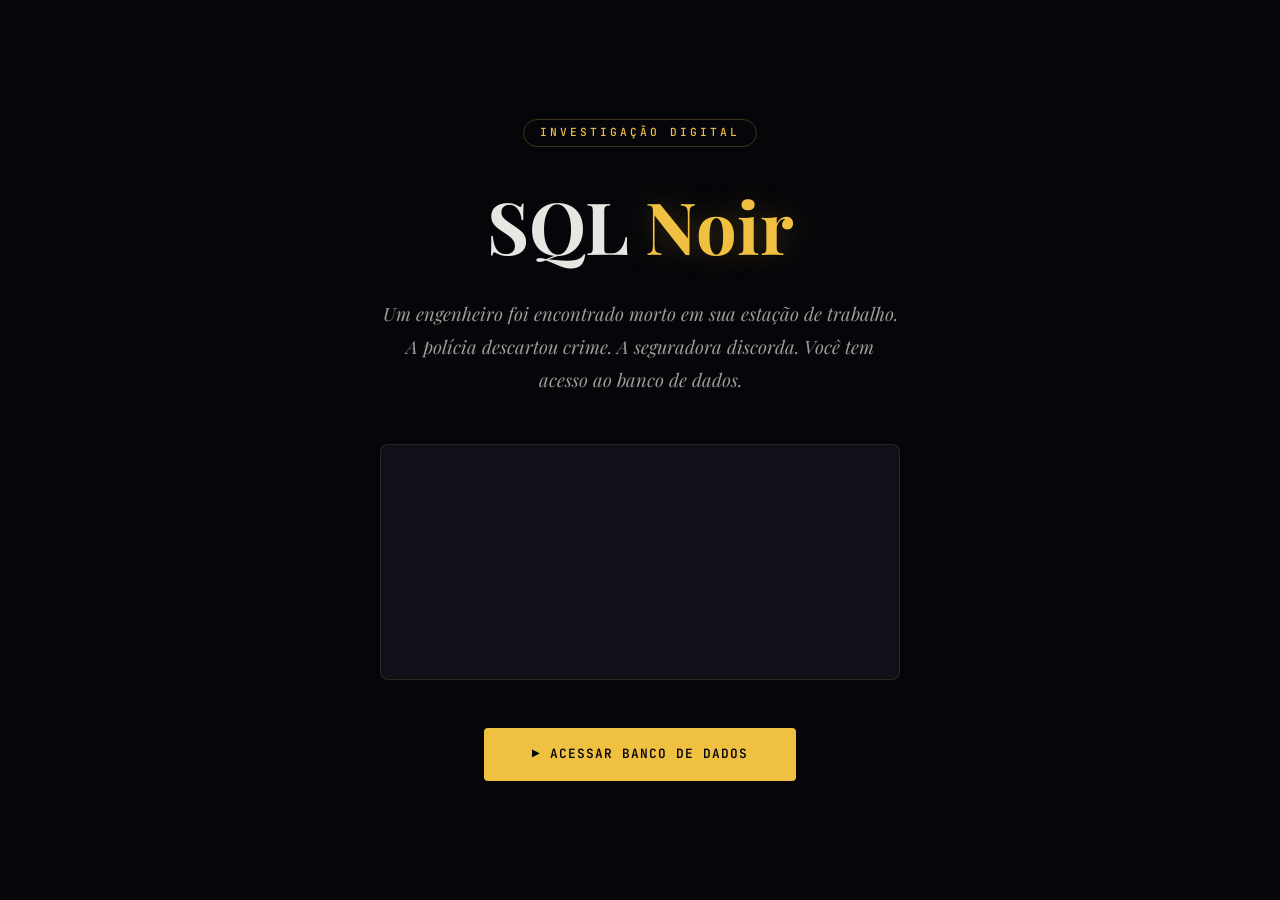
<file: index.html>
<!DOCTYPE html>
<html lang="pt-BR">
<head>
  <meta charset="UTF-8">
  <meta name="viewport" content="width=device-width, initial-scale=1.0">
  <meta name="description" content="SQL Noir — Um jogo investigativo onde você resolve um caso criminal usando consultas SQL como ferramenta de investigação.">
  <meta name="theme-color" content="#0a0a0f">
  <title>SQL Noir — O Último Commit</title>

  <!-- Stylesheets -->
  <link rel="stylesheet" href="css/variables.css">
  <link rel="stylesheet" href="css/reset.css">
  <link rel="stylesheet" href="css/animations.css">
  <link rel="stylesheet" href="css/layout.css">
  <link rel="stylesheet" href="css/terminal.css">
  <link rel="stylesheet" href="css/narrative.css">
  <link rel="stylesheet" href="css/evidence.css">

  <!-- SQL.js (SQLite via WebAssembly) -->
  <script src="https://sql.js.org/dist/sql-wasm.js"></script>
</head>
<body>

  <!-- ============================================
       AMBIENT PARTICLES
       ============================================ -->
  <div class="particles-container" id="particles"></div>

  <!-- ============================================
       INTRO SCREEN
       ============================================ -->
  <div class="intro-screen" id="intro-screen">
    <div class="intro-content">
      <div class="intro-badge">Investigação Digital</div>

      <h1 class="intro-title">
        SQL <span>Noir</span>
      </h1>

      <p class="intro-subtitle">
        Um engenheiro foi encontrado morto em sua estação de trabalho.
        A polícia descartou crime. A seguradora discorda.
        Você tem acesso ao banco de dados.
      </p>

      <div class="intro-briefing">
        <div class="briefing-line">
          &gt; <span class="highlight">CASO #2025-0314</span> — Nexus Systems
        </div>
        <div class="briefing-line">
          &gt; Vítima: Daniel Moreira, Engenheiro Sênior
        </div>
        <div class="briefing-line">
          &gt; Status: <span class="highlight">Morte suspeita</span> — reclassificação pendente
        </div>
        <div class="briefing-line">
          &gt; Acesso concedido: banco de dados corporativo completo
        </div>
        <div class="briefing-line">
          &gt; Ferramentas disponíveis: <span class="highlight">SQL</span>
        </div>
        <div class="briefing-line">
          &gt; Objetivo: determinar a verdade
        </div>
      </div>

      <button class="intro-start-btn" id="intro-start-btn">
        ▶ Acessar banco de dados
      </button>

      <div class="intro-loading" id="intro-loading">
        ⟳ Carregando banco de dados da Nexus Systems...
      </div>
    </div>
  </div>

  <!-- ============================================
       GAME CONTAINER
       ============================================ -->
  <div class="game-container" id="game-container">

    <!-- ---- Header ---- -->
    <header class="game-header">
      <div class="header-brand">
        <span class="header-logo anim-flicker">SQL Noir</span>
        <span class="header-case">Caso #2025-0314</span>
      </div>
      <div class="header-actions">
        <div class="header-progress">
          <span>Progresso</span>
          <div class="progress-bar">
            <div class="progress-fill" id="progress-fill" style="width: 0%"></div>
          </div>
          <span id="progress-text">0/9</span>
        </div>
        <button class="btn-evidence" id="btn-evidence">
          📋 Evidências <span class="badge" id="evidence-badge">0</span>
        </button>
      </div>
    </header>

    <!-- ---- Narrative Panel ---- -->
    <aside class="narrative-panel">
      <div class="narrative-header">
        <div class="narrative-act" id="narrative-act-label">Briefing</div>
        <div class="narrative-act-title" id="narrative-act-title">O Caso</div>
      </div>
      <div class="narrative-content" id="narrative-content">
        <div class="narrative-text" id="narrative-text">
          <!-- Narrative text injected by narrative.js -->
        </div>
      </div>
      <div class="narrative-progress" id="narrative-progress">
        <!-- Progress dots injected by narrative.js -->
      </div>
    </aside>

    <!-- ---- Terminal Panel ---- -->
    <main class="terminal-panel">
      <!-- Editor -->
      <div class="terminal-editor">
        <div class="terminal-toolbar">
          <div class="terminal-toolbar-left">
            <div class="terminal-dots">
              <span class="terminal-dot red"></span>
              <span class="terminal-dot yellow"></span>
              <span class="terminal-dot green"></span>
            </div>
            <span class="terminal-title">Terminal SQL — nexus_db</span>
          </div>
          <div class="terminal-toolbar-right">
            <button class="btn-history" id="btn-history" title="Histórico de consultas">
              ⏱ Histórico
            </button>
            <button class="btn-run" id="btn-run" title="Executar consulta">
              ▶ Executar <span class="shortcut">(Ctrl+Enter)</span>
            </button>
          </div>
        </div>
        <div class="sql-input-wrapper">
          <pre class="sql-line-numbers" id="sql-line-numbers">1</pre>
          <textarea
            class="sql-input"
            id="sql-input"
            placeholder="Digite sua consulta SQL aqui...  (ex: SELECT * FROM funcionarios)"
            spellcheck="false"
            autocapitalize="off"
            autocomplete="off"
          ></textarea>
        </div>
      </div>

      <!-- Results -->
      <div class="terminal-results" id="terminal-results">
        <div class="results-welcome">
          <span class="welcome-icon">🔍</span>
          <div class="welcome-title">Terminal pronto para investigação</div>
          <div class="welcome-hint">
            Escreva consultas SQL para explorar os dados da Nexus Systems.<br>
            Comece com <code>SELECT * FROM funcionarios</code> para ver os registros.
          </div>
        </div>

        <!-- History Panel (hidden by default) -->
        <div class="history-panel" id="history-panel">
          <div class="history-title">Histórico de Consultas</div>
          <div id="history-list"></div>
        </div>
      </div>
    </main>

    <!-- ---- Schema Explorer Bar ---- -->
    <nav class="schema-bar" id="schema-bar">
      <span class="schema-label">📂 Tabelas</span>
      <!-- Table buttons injected by main.js -->
    </nav>

    <!-- Schema Detail Popup -->
    <div class="schema-detail" id="schema-detail">
      <div class="schema-detail-title">
        <span id="schema-detail-table-name"></span>
        <span class="schema-detail-close">&times;</span>
      </div>
      <table>
        <thead>
          <tr>
            <th>Campo</th>
            <th>Tipo</th>
            <th>Descrição</th>
          </tr>
        </thead>
        <tbody id="schema-detail-body">
        </tbody>
      </table>
    </div>
  </div>

  <!-- ============================================
       EVIDENCE OVERLAY (sidebar)
       ============================================ -->
  <div class="evidence-overlay" id="evidence-overlay">
    <div class="evidence-backdrop"></div>
    <div class="evidence-sidebar">
      <div class="evidence-header">
        <h2 class="evidence-title">📋 Evidências</h2>
        <button class="evidence-close" id="evidence-close">&times;</button>
      </div>
      <div class="evidence-counter" id="evidence-counter">
        <span class="found">0</span> de 9 evidências encontradas
      </div>
      <div class="evidence-list" id="evidence-list">
        <!-- Evidence cards injected by main.js -->
      </div>
      <button class="btn-accuse hidden" id="btn-accuse">
        ⚖️ Fazer Acusação
      </button>
    </div>
  </div>

  <!-- ============================================
       ACCUSATION MODAL
       ============================================ -->
  <div class="accusation-modal" id="accusation-modal">
    <div class="accusation-card">
      <div class="accusation-title">⚖️ Acusação Final</div>
      <div class="accusation-question">
        Com base nas evidências coletadas, quem é o responsável pela morte de Daniel Moreira?
      </div>
      <div class="accusation-suspects" id="accusation-suspects">
        <!-- Suspect buttons injected by main.js -->
      </div>
    </div>
  </div>

  <!-- ============================================
       TOAST NOTIFICATIONS
       ============================================ -->
  <div class="toast-container" id="toast-container"></div>

  <!-- ============================================
       MAIN SCRIPT
       ============================================ -->
  <script type="module" src="js/main.js"></script>

</body>
</html>
</file>
<file: css/variables.css>
/* ========================================
   SQL Noir — Design Tokens
   Complete visual identity of the noir theme
   ======================================== */

@import url('https://fonts.googleapis.com/css2?family=Inter:wght@300;400;500;600;700&family=JetBrains+Mono:wght@300;400;500;700&family=Playfair+Display:ital,wght@0,400;0,600;0,700;1,400&display=swap');

:root {
  /* ---- Noir Color Palette ---- */
  --bg-void: #06060a;
  --bg-primary: #0a0a0f;
  --bg-secondary: #101018;
  --bg-tertiary: #16162a;
  --bg-surface: #1a1a2e;
  --bg-elevated: #22223a;

  /* ---- Text Colors ---- */
  --text-primary: #e8e6e3;
  --text-secondary: #a09c97;
  --text-muted: #6b6761;
  --text-dim: #4a4640;

  /* ---- Accent — Amber/Gold ---- */
  --accent-primary: #f0c040;
  --accent-secondary: #d4a82a;
  --accent-tertiary: #b8901a;
  --accent-glow: rgba(240, 192, 64, 0.25);
  --accent-glow-strong: rgba(240, 192, 64, 0.5);
  --accent-subtle: rgba(240, 192, 64, 0.08);

  /* ---- Terminal Colors ---- */
  --terminal-bg: #0b0b12;
  --terminal-text: #c8b560;
  --terminal-cursor: #f0c040;
  --terminal-keyword: #c792ea;
  --terminal-string: #c3e88d;
  --terminal-number: #f78c6c;
  --terminal-function: #82aaff;
  --terminal-comment: #546e7a;
  --terminal-success: #4ade80;
  --terminal-error: #f87171;
  --terminal-warning: #fbbf24;

  /* ---- Evidence ---- */
  --evidence-bg: rgba(240, 192, 64, 0.06);
  --evidence-border: rgba(240, 192, 64, 0.25);
  --evidence-locked: rgba(255, 255, 255, 0.05);
  --evidence-locked-border: rgba(255, 255, 255, 0.1);

  /* ---- Narrative ---- */
  --narrative-bg: #0e0e18;
  --narrative-border: rgba(240, 192, 64, 0.12);

  /* ---- Semantic Colors ---- */
  --color-success: #4ade80;
  --color-error: #f87171;
  --color-warning: #fbbf24;
  --color-info: #60a5fa;

  /* ---- Typography ---- */
  --font-mono: 'JetBrains Mono', 'Fira Code', 'Cascadia Code', monospace;
  --font-body: 'Inter', system-ui, -apple-system, sans-serif;
  --font-narrative: 'Playfair Display', 'Georgia', 'Times New Roman', serif;

  --text-xs: 0.7rem;
  --text-sm: 0.8rem;
  --text-base: 0.9rem;
  --text-md: 1rem;
  --text-lg: 1.15rem;
  --text-xl: 1.35rem;
  --text-2xl: 1.7rem;
  --text-3xl: 2.2rem;
  --text-4xl: 3rem;

  --line-tight: 1.3;
  --line-normal: 1.6;
  --line-relaxed: 1.8;

  /* ---- Spacing Scale ---- */
  --space-2xs: 2px;
  --space-xs: 4px;
  --space-sm: 8px;
  --space-md: 16px;
  --space-lg: 24px;
  --space-xl: 32px;
  --space-2xl: 48px;
  --space-3xl: 64px;
  --space-4xl: 96px;

  /* ---- Border Radius ---- */
  --radius-xs: 2px;
  --radius-sm: 4px;
  --radius-md: 8px;
  --radius-lg: 12px;
  --radius-xl: 16px;
  --radius-full: 9999px;

  /* ---- Shadows ---- */
  --shadow-sm: 0 1px 3px rgba(0, 0, 0, 0.4);
  --shadow-md: 0 4px 12px rgba(0, 0, 0, 0.5);
  --shadow-lg: 0 8px 32px rgba(0, 0, 0, 0.6);
  --shadow-xl: 0 16px 48px rgba(0, 0, 0, 0.7);
  --shadow-glow: 0 0 20px var(--accent-glow);
  --shadow-glow-strong: 0 0 40px var(--accent-glow-strong);
  --shadow-inset: inset 0 2px 8px rgba(0, 0, 0, 0.4);

  /* ---- Transitions ---- */
  --ease-out: cubic-bezier(0.16, 1, 0.3, 1);
  --ease-in-out: cubic-bezier(0.65, 0, 0.35, 1);
  --transition-fast: 150ms var(--ease-out);
  --transition-normal: 300ms var(--ease-out);
  --transition-slow: 500ms var(--ease-out);
  --transition-dramatic: 800ms var(--ease-in-out);

  /* ---- Z-Index Scale ---- */
  --z-base: 1;
  --z-dropdown: 10;
  --z-overlay: 100;
  --z-modal: 1000;
  --z-toast: 10000;
}
</file>
<file: css/animations.css>
/* ========================================
   SQL Noir — Animations
   Keyframes, transitions, and micro-interactions
   ======================================== */

/* ---- Typewriter Cursor Blink ---- */
@keyframes cursor-blink {
  0%, 100% { opacity: 1; }
  50% { opacity: 0; }
}

/* ---- Ambient Glow Pulse ---- */
@keyframes glow-pulse {
  0%, 100% {
    box-shadow: 0 0 8px var(--accent-glow),
                0 0 16px rgba(240, 192, 64, 0.1);
  }
  50% {
    box-shadow: 0 0 16px var(--accent-glow-strong),
                0 0 32px var(--accent-glow);
  }
}

/* ---- Subtle Float ---- */
@keyframes float {
  0%, 100% { transform: translateY(0); }
  50% { transform: translateY(-4px); }
}

/* ---- Fade In ---- */
@keyframes fade-in {
  from { opacity: 0; }
  to { opacity: 1; }
}

/* ---- Fade In Up ---- */
@keyframes fade-in-up {
  from {
    opacity: 0;
    transform: translateY(20px);
  }
  to {
    opacity: 1;
    transform: translateY(0);
  }
}

/* ---- Fade In Down ---- */
@keyframes fade-in-down {
  from {
    opacity: 0;
    transform: translateY(-10px);
  }
  to {
    opacity: 1;
    transform: translateY(0);
  }
}

/* ---- Slide In from Right ---- */
@keyframes slide-in-right {
  from {
    opacity: 0;
    transform: translateX(30px);
  }
  to {
    opacity: 1;
    transform: translateX(0);
  }
}

/* ---- Slide In from Left ---- */
@keyframes slide-in-left {
  from {
    opacity: 0;
    transform: translateX(-30px);
  }
  to {
    opacity: 1;
    transform: translateX(0);
  }
}

/* ---- Scale In (Evidence Reveal) ---- */
@keyframes scale-in {
  from {
    opacity: 0;
    transform: scale(0.8);
  }
  to {
    opacity: 1;
    transform: scale(1);
  }
}

/* ---- Evidence Unlock ---- */
@keyframes evidence-unlock {
  0% {
    opacity: 0;
    transform: scale(0.6) rotate(-5deg);
    filter: brightness(3) blur(4px);
  }
  50% {
    opacity: 1;
    transform: scale(1.05) rotate(1deg);
    filter: brightness(1.5) blur(0);
  }
  100% {
    opacity: 1;
    transform: scale(1) rotate(0);
    filter: brightness(1) blur(0);
  }
}

/* ---- Shake (attention) ---- */
@keyframes shake {
  0%, 100% { transform: translateX(0); }
  15% { transform: translateX(-4px); }
  30% { transform: translateX(4px); }
  45% { transform: translateX(-3px); }
  60% { transform: translateX(3px); }
  75% { transform: translateX(-1px); }
  90% { transform: translateX(1px); }
}

/* ---- Scan Line (CRT effect for terminal) ---- */
@keyframes scanline {
  0% { transform: translateY(-100%); }
  100% { transform: translateY(100vh); }
}

/* ---- Flicker (noir light) ---- */
@keyframes flicker {
  0%, 100% { opacity: 1; }
  92% { opacity: 1; }
  93% { opacity: 0.8; }
  94% { opacity: 1; }
  96% { opacity: 0.9; }
  97% { opacity: 1; }
}

/* ---- Text Reveal (word by word) ---- */
@keyframes text-reveal {
  from {
    clip-path: inset(0 100% 0 0);
  }
  to {
    clip-path: inset(0 0 0 0);
  }
}

/* ---- Ambient Particles ---- */
@keyframes particle-float {
  0% {
    transform: translateY(100vh) translateX(0) scale(0);
    opacity: 0;
  }
  10% {
    opacity: 0.6;
    transform: translateY(90vh) translateX(10px) scale(1);
  }
  90% {
    opacity: 0.3;
  }
  100% {
    transform: translateY(-10vh) translateX(-20px) scale(0.5);
    opacity: 0;
  }
}

/* ---- Progress Bar Fill ---- */
@keyframes progress-fill {
  from { width: 0; }
}

/* ---- Notification Pop ---- */
@keyframes notification-pop {
  0% {
    opacity: 0;
    transform: translateY(20px) scale(0.9);
  }
  60% {
    transform: translateY(-5px) scale(1.02);
  }
  100% {
    opacity: 1;
    transform: translateY(0) scale(1);
  }
}

/* ---- Loading Dots ---- */
@keyframes loading-dots {
  0%, 20% { content: '.'; }
  40% { content: '..'; }
  60%, 100% { content: '...'; }
}

/* ---- Spin ---- */
@keyframes spin {
  from { transform: rotate(0deg); }
  to { transform: rotate(360deg); }
}

/* ---- Border Glow Trace ---- */
@keyframes border-trace {
  0% {
    background-position: 0% 50%;
  }
  50% {
    background-position: 100% 50%;
  }
  100% {
    background-position: 0% 50%;
  }
}

/* ========================================
   Utility Classes
   ======================================== */

.anim-fade-in {
  animation: fade-in var(--transition-normal) both;
}

.anim-fade-in-up {
  animation: fade-in-up var(--transition-slow) both;
}

.anim-fade-in-down {
  animation: fade-in-down var(--transition-normal) both;
}

.anim-slide-right {
  animation: slide-in-right var(--transition-slow) both;
}

.anim-slide-left {
  animation: slide-in-left var(--transition-slow) both;
}

.anim-scale-in {
  animation: scale-in var(--transition-slow) both;
}

.anim-shake {
  animation: shake 0.5s ease both;
}

.anim-glow {
  animation: glow-pulse 3s ease-in-out infinite;
}

.anim-float {
  animation: float 4s ease-in-out infinite;
}

.anim-flicker {
  animation: flicker 8s linear infinite;
}

/* Stagger delays for sequential animations */
.anim-delay-1 { animation-delay: 100ms; }
.anim-delay-2 { animation-delay: 200ms; }
.anim-delay-3 { animation-delay: 300ms; }
.anim-delay-4 { animation-delay: 400ms; }
.anim-delay-5 { animation-delay: 500ms; }
.anim-delay-6 { animation-delay: 600ms; }
.anim-delay-7 { animation-delay: 700ms; }
.anim-delay-8 { animation-delay: 800ms; }
</file>
<file: css/layout.css>
/* ========================================
   SQL Noir — Layout
   Main grid, header, footer, intro screen, responsive
   ======================================== */

/* ---- Base Body ---- */
body {
  font-family: var(--font-body);
  font-size: var(--text-base);
  color: var(--text-primary);
  background: var(--bg-primary);
  overflow: hidden;
  height: 100vh;
  position: relative;
}

/* ---- Ambient Particles Background ---- */
.particles-container {
  position: fixed;
  inset: 0;
  z-index: 0;
  pointer-events: none;
  overflow: hidden;
}

.particle {
  position: absolute;
  width: 2px;
  height: 2px;
  background: var(--accent-primary);
  border-radius: 50%;
  opacity: 0;
  animation: particle-float linear infinite;
}

/* ========================================
   INTRO SCREEN
   ======================================== */
.intro-screen {
  position: fixed;
  inset: 0;
  z-index: var(--z-modal);
  display: flex;
  flex-direction: column;
  align-items: center;
  justify-content: center;
  background: var(--bg-void);
  transition: opacity 0.8s ease, visibility 0.8s ease;
}

.intro-screen.hidden {
  opacity: 0;
  visibility: hidden;
  pointer-events: none;
}

.intro-content {
  max-width: 680px;
  padding: var(--space-2xl);
  text-align: center;
}

.intro-badge {
  display: inline-block;
  font-family: var(--font-mono);
  font-size: var(--text-xs);
  font-weight: 500;
  letter-spacing: 3px;
  text-transform: uppercase;
  color: var(--accent-primary);
  border: 1px solid var(--accent-glow);
  padding: var(--space-xs) var(--space-md);
  border-radius: var(--radius-full);
  margin-bottom: var(--space-xl);
  opacity: 0;
  animation: fade-in-up 0.6s var(--ease-out) 0.3s both;
}

.intro-title {
  font-family: var(--font-narrative);
  font-size: clamp(2.5rem, 6vw, 4.5rem);
  font-weight: 700;
  color: var(--text-primary);
  line-height: var(--line-tight);
  margin-bottom: var(--space-lg);
  opacity: 0;
  animation: fade-in-up 0.8s var(--ease-out) 0.6s both;
}

.intro-title span {
  color: var(--accent-primary);
  text-shadow: 0 0 30px var(--accent-glow);
}

.intro-subtitle {
  font-family: var(--font-narrative);
  font-size: var(--text-lg);
  font-style: italic;
  color: var(--text-secondary);
  line-height: var(--line-relaxed);
  margin-bottom: var(--space-2xl);
  max-width: 520px;
  margin-left: auto;
  margin-right: auto;
  opacity: 0;
  animation: fade-in-up 0.8s var(--ease-out) 1s both;
}

.intro-briefing {
  text-align: left;
  background: var(--bg-secondary);
  border: 1px solid var(--narrative-border);
  border-radius: var(--radius-md);
  padding: var(--space-lg);
  margin-bottom: var(--space-2xl);
  font-family: var(--font-mono);
  font-size: var(--text-sm);
  color: var(--text-secondary);
  line-height: var(--line-relaxed);
  opacity: 0;
  animation: fade-in-up 0.8s var(--ease-out) 1.4s both;
}

.intro-briefing .briefing-line {
  opacity: 0;
  margin-bottom: var(--space-sm);
}

.intro-briefing .briefing-line.visible {
  opacity: 1;
  animation: fade-in-up 0.4s var(--ease-out) both;
}

.intro-briefing .highlight {
  color: var(--accent-primary);
  font-weight: 500;
}

.intro-start-btn {
  display: inline-flex;
  align-items: center;
  gap: var(--space-sm);
  font-family: var(--font-mono);
  font-size: var(--text-sm);
  font-weight: 600;
  letter-spacing: 1px;
  text-transform: uppercase;
  color: var(--bg-void);
  background: var(--accent-primary);
  padding: var(--space-md) var(--space-2xl);
  border-radius: var(--radius-sm);
  transition: all var(--transition-normal);
  opacity: 0;
  animation: fade-in-up 0.8s var(--ease-out) 2s both;
  position: relative;
  overflow: hidden;
}

.intro-start-btn::before {
  content: '';
  position: absolute;
  inset: 0;
  background: linear-gradient(90deg, transparent, rgba(255,255,255,0.2), transparent);
  transform: translateX(-100%);
  transition: transform 0.6s ease;
}

.intro-start-btn:hover {
  background: var(--accent-secondary);
  box-shadow: var(--shadow-glow-strong);
  transform: translateY(-2px);
}

.intro-start-btn:hover::before {
  transform: translateX(100%);
}

.intro-start-btn:active {
  transform: translateY(0);
}

.intro-loading {
  display: none;
  font-family: var(--font-mono);
  font-size: var(--text-sm);
  color: var(--text-muted);
  margin-top: var(--space-md);
}

.intro-loading.visible {
  display: block;
  animation: fade-in 0.3s ease both;
}

/* ========================================
   GAME LAYOUT
   ======================================== */
.game-container {
  display: none;
  height: 100vh;
  grid-template-rows: auto 1fr auto;
  grid-template-columns: 340px 1fr;
  grid-template-areas:
    "header header"
    "narrative terminal"
    "schema schema";
  position: relative;
  z-index: var(--z-base);
}

.game-container.active {
  display: grid;
  animation: fade-in 0.6s var(--ease-out) both;
}

/* ---- Header ---- */
.game-header {
  grid-area: header;
  display: flex;
  align-items: center;
  justify-content: space-between;
  padding: var(--space-sm) var(--space-lg);
  background: var(--bg-secondary);
  border-bottom: 1px solid rgba(240, 192, 64, 0.1);
  z-index: var(--z-dropdown);
}

.header-brand {
  display: flex;
  align-items: center;
  gap: var(--space-sm);
}

.header-logo {
  font-family: var(--font-narrative);
  font-size: var(--text-lg);
  font-weight: 700;
  color: var(--accent-primary);
  text-shadow: 0 0 12px var(--accent-glow);
}

.header-case {
  font-family: var(--font-mono);
  font-size: var(--text-xs);
  color: var(--text-muted);
  letter-spacing: 1px;
  text-transform: uppercase;
}

.header-actions {
  display: flex;
  align-items: center;
  gap: var(--space-md);
}

.header-progress {
  display: flex;
  align-items: center;
  gap: var(--space-sm);
  font-family: var(--font-mono);
  font-size: var(--text-xs);
  color: var(--text-muted);
}

.progress-bar {
  width: 120px;
  height: 4px;
  background: var(--bg-elevated);
  border-radius: var(--radius-full);
  overflow: hidden;
}

.progress-fill {
  height: 100%;
  background: linear-gradient(90deg, var(--accent-tertiary), var(--accent-primary));
  border-radius: var(--radius-full);
  transition: width 0.8s var(--ease-out);
  box-shadow: 0 0 8px var(--accent-glow);
}

.btn-evidence {
  display: flex;
  align-items: center;
  gap: var(--space-xs);
  font-family: var(--font-mono);
  font-size: var(--text-xs);
  font-weight: 600;
  letter-spacing: 1px;
  text-transform: uppercase;
  color: var(--accent-primary);
  background: var(--accent-subtle);
  padding: var(--space-xs) var(--space-md);
  border-radius: var(--radius-sm);
  border: 1px solid var(--evidence-border);
  transition: all var(--transition-fast);
}

.btn-evidence:hover {
  background: rgba(240, 192, 64, 0.15);
  box-shadow: var(--shadow-glow);
}

.btn-evidence .badge {
  display: inline-flex;
  align-items: center;
  justify-content: center;
  min-width: 18px;
  height: 18px;
  font-size: 10px;
  font-weight: 700;
  background: var(--accent-primary);
  color: var(--bg-void);
  border-radius: var(--radius-full);
  padding: 0 4px;
}

/* ---- Narrative Panel ---- */
.narrative-panel {
  grid-area: narrative;
  overflow: hidden;
  display: flex;
  flex-direction: column;
  background: var(--narrative-bg);
  border-right: 1px solid rgba(240, 192, 64, 0.08);
}

/* ---- Terminal Panel ---- */
.terminal-panel {
  grid-area: terminal;
  display: flex;
  flex-direction: column;
  overflow: hidden;
  background: var(--bg-primary);
}

/* ---- Schema Bar ---- */
.schema-bar {
  grid-area: schema;
  display: flex;
  align-items: center;
  gap: var(--space-xs);
  padding: var(--space-sm) var(--space-lg);
  background: var(--bg-secondary);
  border-top: 1px solid rgba(240, 192, 64, 0.08);
  overflow-x: auto;
  scrollbar-width: none;
}

.schema-bar::-webkit-scrollbar {
  display: none;
}

.schema-label {
  font-family: var(--font-mono);
  font-size: var(--text-xs);
  color: var(--text-muted);
  letter-spacing: 1px;
  text-transform: uppercase;
  white-space: nowrap;
  margin-right: var(--space-sm);
}

.schema-table-btn {
  display: flex;
  align-items: center;
  gap: var(--space-xs);
  font-family: var(--font-mono);
  font-size: var(--text-xs);
  color: var(--text-secondary);
  background: var(--bg-tertiary);
  padding: var(--space-xs) var(--space-sm);
  border-radius: var(--radius-sm);
  border: 1px solid transparent;
  transition: all var(--transition-fast);
  white-space: nowrap;
}

.schema-table-btn:hover {
  color: var(--accent-primary);
  border-color: var(--evidence-border);
  background: var(--accent-subtle);
}

.schema-table-btn.active {
  color: var(--accent-primary);
  border-color: var(--accent-primary);
  background: var(--accent-subtle);
}

.schema-table-btn .icon {
  opacity: 0.5;
}

/* ---- Schema Detail Popup ---- */
.schema-detail {
  position: fixed;
  bottom: 44px;
  left: 50%;
  transform: translateX(-50%);
  background: var(--bg-elevated);
  border: 1px solid var(--evidence-border);
  border-radius: var(--radius-md);
  padding: var(--space-md);
  box-shadow: var(--shadow-xl);
  z-index: var(--z-dropdown);
  min-width: 320px;
  max-width: 550px;
  display: none;
}

.schema-detail.visible {
  display: block;
  animation: fade-in-up 0.2s var(--ease-out) both;
}

.schema-detail-title {
  font-family: var(--font-mono);
  font-size: var(--text-sm);
  font-weight: 600;
  color: var(--accent-primary);
  margin-bottom: var(--space-sm);
  display: flex;
  align-items: center;
  justify-content: space-between;
}

.schema-detail-close {
  color: var(--text-muted);
  font-size: var(--text-md);
  transition: color var(--transition-fast);
  cursor: pointer;
}

.schema-detail-close:hover {
  color: var(--text-primary);
}

.schema-detail table {
  width: 100%;
  font-family: var(--font-mono);
  font-size: var(--text-xs);
}

.schema-detail th {
  text-align: left;
  color: var(--text-muted);
  font-weight: 500;
  padding: var(--space-xs) var(--space-sm);
  border-bottom: 1px solid rgba(255, 255, 255, 0.06);
  text-transform: uppercase;
  letter-spacing: 0.5px;
}

.schema-detail td {
  padding: var(--space-xs) var(--space-sm);
  color: var(--text-secondary);
  border-bottom: 1px solid rgba(255, 255, 255, 0.03);
}

.schema-detail td:first-child {
  color: var(--terminal-function);
}

.schema-detail td:nth-child(2) {
  color: var(--terminal-keyword);
  font-size: 10px;
}

/* ========================================
   EVIDENCE OVERLAY
   ======================================== */
.evidence-overlay {
  position: fixed;
  inset: 0;
  z-index: var(--z-overlay);
  display: flex;
  justify-content: flex-end;
  visibility: hidden;
  opacity: 0;
  transition: all var(--transition-normal);
}

.evidence-overlay.visible {
  visibility: visible;
  opacity: 1;
}

.evidence-backdrop {
  position: absolute;
  inset: 0;
  background: rgba(0, 0, 0, 0.6);
  backdrop-filter: blur(4px);
}

.evidence-sidebar {
  position: relative;
  width: 420px;
  max-width: 90vw;
  background: var(--bg-secondary);
  border-left: 1px solid var(--evidence-border);
  padding: var(--space-xl);
  overflow-y: auto;
  transform: translateX(100%);
  transition: transform var(--transition-slow);
}

.evidence-overlay.visible .evidence-sidebar {
  transform: translateX(0);
}

/* ========================================
   NOTIFICATION TOAST
   ======================================== */
.toast-container {
  position: fixed;
  top: var(--space-xl);
  right: var(--space-xl);
  z-index: var(--z-toast);
  display: flex;
  flex-direction: column;
  gap: var(--space-sm);
}

.toast {
  display: flex;
  align-items: flex-start;
  gap: var(--space-sm);
  background: var(--bg-elevated);
  border: 1px solid var(--evidence-border);
  border-radius: var(--radius-md);
  padding: var(--space-md) var(--space-lg);
  box-shadow: var(--shadow-lg), var(--shadow-glow);
  animation: notification-pop 0.5s var(--ease-out) both;
  max-width: 380px;
}

.toast-icon {
  font-size: var(--text-xl);
  flex-shrink: 0;
}

.toast-content {
  flex: 1;
}

.toast-title {
  font-family: var(--font-mono);
  font-size: var(--text-sm);
  font-weight: 600;
  color: var(--accent-primary);
  margin-bottom: var(--space-2xs);
}

.toast-message {
  font-size: var(--text-sm);
  color: var(--text-secondary);
  line-height: var(--line-normal);
}

/* ========================================
   ACCUSATION MODAL
   ======================================== */
.accusation-modal {
  position: fixed;
  inset: 0;
  z-index: var(--z-modal);
  display: flex;
  align-items: center;
  justify-content: center;
  background: rgba(0, 0, 0, 0.8);
  backdrop-filter: blur(8px);
  visibility: hidden;
  opacity: 0;
  transition: all var(--transition-normal);
}

.accusation-modal.visible {
  visibility: visible;
  opacity: 1;
}

.accusation-card {
  background: var(--bg-secondary);
  border: 1px solid var(--evidence-border);
  border-radius: var(--radius-lg);
  padding: var(--space-2xl);
  max-width: 520px;
  width: 90%;
  text-align: center;
  animation: scale-in 0.5s var(--ease-out) both;
}

/* ========================================
   RESPONSIVE
   ======================================== */
@media (max-width: 900px) {
  .game-container {
    grid-template-columns: 1fr;
    grid-template-rows: auto auto 1fr auto;
    grid-template-areas:
      "header"
      "narrative"
      "terminal"
      "schema";
  }

  .narrative-panel {
    border-right: none;
    border-bottom: 1px solid rgba(240, 192, 64, 0.08);
    max-height: 200px;
  }

  .game-container {
    height: auto;
    min-height: 100vh;
  }

  .evidence-sidebar {
    width: 100%;
  }
}

@media (max-width: 600px) {
  .intro-content {
    padding: var(--space-lg);
  }

  .intro-title {
    font-size: 2rem;
  }

  .game-header {
    padding: var(--space-sm);
    flex-wrap: wrap;
    gap: var(--space-sm);
  }

  .progress-bar {
    width: 80px;
  }

  .schema-bar {
    padding: var(--space-sm);
  }
}

/* ---- Scrollbar Styling ---- */
::-webkit-scrollbar {
  width: 6px;
  height: 6px;
}

::-webkit-scrollbar-track {
  background: transparent;
}

::-webkit-scrollbar-thumb {
  background: var(--bg-elevated);
  border-radius: var(--radius-full);
}

::-webkit-scrollbar-thumb:hover {
  background: var(--text-dim);
}
</file>
<file: css/terminal.css>
/* ========================================
   SQL Noir — Terminal
   SQL editor, results table, query history
   ======================================== */

/* ---- Terminal Container ---- */
.terminal-panel {
  display: flex;
  flex-direction: column;
}

/* ---- Editor Section ---- */
.terminal-editor {
  flex-shrink: 0;
  display: flex;
  flex-direction: column;
  background: var(--terminal-bg);
  border-bottom: 1px solid rgba(240, 192, 64, 0.1);
}

.terminal-toolbar {
  display: flex;
  align-items: center;
  justify-content: space-between;
  padding: var(--space-sm) var(--space-md);
  background: rgba(0, 0, 0, 0.3);
  border-bottom: 1px solid rgba(255, 255, 255, 0.04);
}

.terminal-toolbar-left {
  display: flex;
  align-items: center;
  gap: var(--space-sm);
}

.terminal-dots {
  display: flex;
  gap: 6px;
}

.terminal-dot {
  width: 10px;
  height: 10px;
  border-radius: 50%;
  opacity: 0.7;
}

.terminal-dot.red { background: #ff5f57; }
.terminal-dot.yellow { background: #ffbd2e; }
.terminal-dot.green { background: #28c840; }

.terminal-title {
  font-family: var(--font-mono);
  font-size: var(--text-xs);
  color: var(--text-muted);
  letter-spacing: 0.5px;
}

.terminal-toolbar-right {
  display: flex;
  align-items: center;
  gap: var(--space-sm);
}

.btn-run {
  display: flex;
  align-items: center;
  gap: var(--space-xs);
  font-family: var(--font-mono);
  font-size: var(--text-xs);
  font-weight: 600;
  color: var(--bg-void);
  background: var(--terminal-success);
  padding: 4px var(--space-sm);
  border-radius: var(--radius-sm);
  transition: all var(--transition-fast);
  letter-spacing: 0.5px;
}

.btn-run:hover {
  background: #6ee7a0;
  box-shadow: 0 0 12px rgba(74, 222, 128, 0.3);
  transform: translateY(-1px);
}

.btn-run:active {
  transform: translateY(0);
}

.btn-run .shortcut {
  opacity: 0.6;
  font-weight: 400;
  font-size: 10px;
}

.btn-history {
  font-family: var(--font-mono);
  font-size: var(--text-xs);
  color: var(--text-muted);
  padding: 4px var(--space-sm);
  border-radius: var(--radius-sm);
  transition: all var(--transition-fast);
}

.btn-history:hover {
  color: var(--text-secondary);
  background: rgba(255, 255, 255, 0.05);
}

/* ---- SQL Input Area ---- */
.sql-input-wrapper {
  position: relative;
  padding: var(--space-md);
}

.sql-input-wrapper::before {
  content: '';
  position: absolute;
  left: 0;
  top: 0;
  bottom: 0;
  width: 3px;
  background: linear-gradient(180deg, var(--accent-primary), transparent);
  opacity: 0.3;
}

.sql-line-numbers {
  position: absolute;
  left: var(--space-md);
  top: var(--space-md);
  font-family: var(--font-mono);
  font-size: var(--text-sm);
  color: var(--text-dim);
  line-height: 1.65;
  user-select: none;
  pointer-events: none;
  text-align: right;
  width: 24px;
}

.sql-input {
  display: block;
  width: 100%;
  min-height: 100px;
  max-height: 200px;
  padding: 0;
  padding-left: 36px;
  background: transparent;
  border: none;
  outline: none;
  resize: vertical;
  font-family: var(--font-mono);
  font-size: var(--text-sm);
  line-height: 1.65;
  color: var(--terminal-text);
  caret-color: var(--terminal-cursor);
  tab-size: 2;
}

.sql-input::placeholder {
  color: var(--text-dim);
  font-style: italic;
}

.sql-input::selection {
  background: rgba(240, 192, 64, 0.2);
}

/* ---- Results Section ---- */
.terminal-results {
  flex: 1;
  overflow: auto;
  padding: var(--space-md);
  position: relative;
}

/* ---- Welcome Message ---- */
.results-welcome {
  display: flex;
  flex-direction: column;
  align-items: center;
  justify-content: center;
  height: 100%;
  text-align: center;
  padding: var(--space-2xl);
}

.results-welcome .welcome-icon {
  font-size: 3rem;
  margin-bottom: var(--space-lg);
  opacity: 0.4;
  animation: float 4s ease-in-out infinite;
}

.results-welcome .welcome-title {
  font-family: var(--font-mono);
  font-size: var(--text-md);
  color: var(--text-secondary);
  margin-bottom: var(--space-sm);
}

.results-welcome .welcome-hint {
  font-family: var(--font-mono);
  font-size: var(--text-sm);
  color: var(--text-muted);
  max-width: 400px;
  line-height: var(--line-relaxed);
}

.results-welcome .welcome-hint code {
  color: var(--accent-primary);
  background: var(--accent-subtle);
  padding: 1px 5px;
  border-radius: var(--radius-xs);
  font-size: var(--text-xs);
}

/* ---- Query Result Container ---- */
.result-block {
  margin-bottom: var(--space-lg);
  animation: fade-in-up 0.3s var(--ease-out) both;
}

.result-meta {
  display: flex;
  align-items: center;
  justify-content: space-between;
  margin-bottom: var(--space-sm);
  font-family: var(--font-mono);
  font-size: var(--text-xs);
}

.result-query {
  color: var(--text-muted);
  overflow: hidden;
  text-overflow: ellipsis;
  white-space: nowrap;
  max-width: 70%;
}

.result-stats {
  color: var(--text-dim);
  white-space: nowrap;
}

.result-stats .count {
  color: var(--accent-primary);
  font-weight: 600;
}

/* ---- Results Table ---- */
.result-table-wrapper {
  overflow-x: auto;
  border: 1px solid rgba(255, 255, 255, 0.06);
  border-radius: var(--radius-md);
  background: var(--terminal-bg);
}

.result-table {
  width: 100%;
  font-family: var(--font-mono);
  font-size: var(--text-xs);
}

.result-table thead {
  position: sticky;
  top: 0;
  z-index: 1;
}

.result-table th {
  text-align: left;
  padding: var(--space-sm) var(--space-md);
  background: var(--bg-elevated);
  color: var(--accent-primary);
  font-weight: 600;
  font-size: 10px;
  letter-spacing: 0.5px;
  text-transform: uppercase;
  border-bottom: 1px solid rgba(240, 192, 64, 0.15);
  white-space: nowrap;
}

.result-table td {
  padding: var(--space-sm) var(--space-md);
  color: var(--text-secondary);
  border-bottom: 1px solid rgba(255, 255, 255, 0.03);
  max-width: 300px;
  overflow: hidden;
  text-overflow: ellipsis;
  white-space: nowrap;
}

.result-table tr:hover td {
  background: rgba(240, 192, 64, 0.03);
  color: var(--text-primary);
}

.result-table tr:last-child td {
  border-bottom: none;
}

/* Alternating rows */
.result-table tbody tr:nth-child(even) td {
  background: rgba(255, 255, 255, 0.01);
}

.result-table tbody tr:nth-child(even):hover td {
  background: rgba(240, 192, 64, 0.03);
}

/* NULL values */
.result-table .null-value {
  color: var(--text-dim);
  font-style: italic;
}

/* ---- Error Message ---- */
.result-error {
  display: flex;
  align-items: flex-start;
  gap: var(--space-sm);
  padding: var(--space-md);
  background: rgba(248, 113, 113, 0.06);
  border: 1px solid rgba(248, 113, 113, 0.15);
  border-radius: var(--radius-md);
  animation: fade-in-up 0.3s var(--ease-out) both;
}

.result-error .error-icon {
  font-size: var(--text-lg);
  flex-shrink: 0;
}

.result-error .error-content {
  flex: 1;
}

.result-error .error-message {
  font-family: var(--font-body);
  font-size: var(--text-sm);
  color: var(--text-secondary);
  line-height: var(--line-normal);
  margin-bottom: var(--space-xs);
}

.result-error .error-hint {
  font-family: var(--font-mono);
  font-size: var(--text-xs);
  color: var(--text-muted);
}

/* ---- Empty Result ---- */
.result-empty {
  display: flex;
  flex-direction: column;
  align-items: center;
  padding: var(--space-xl);
  text-align: center;
  animation: fade-in-up 0.3s var(--ease-out) both;
}

.result-empty .empty-icon {
  font-size: 2rem;
  margin-bottom: var(--space-sm);
  opacity: 0.4;
}

.result-empty .empty-message {
  font-family: var(--font-body);
  font-size: var(--text-sm);
  color: var(--text-secondary);
  margin-bottom: var(--space-xs);
}

.result-empty .empty-hint {
  font-family: var(--font-mono);
  font-size: var(--text-xs);
  color: var(--text-muted);
}

/* ---- Executing Indicator ---- */
.result-loading {
  display: flex;
  align-items: center;
  gap: var(--space-sm);
  padding: var(--space-md);
  font-family: var(--font-mono);
  font-size: var(--text-sm);
  color: var(--text-muted);
  animation: fade-in 0.2s ease both;
}

.result-loading .spinner {
  width: 14px;
  height: 14px;
  border: 2px solid var(--text-dim);
  border-top-color: var(--accent-primary);
  border-radius: 50%;
  animation: spin 0.8s linear infinite;
}

/* ---- Query History Panel ---- */
.history-panel {
  position: absolute;
  top: 0;
  right: 0;
  bottom: 0;
  width: 320px;
  background: var(--bg-secondary);
  border-left: 1px solid rgba(240, 192, 64, 0.1);
  padding: var(--space-md);
  overflow-y: auto;
  transform: translateX(100%);
  transition: transform var(--transition-normal);
  z-index: var(--z-dropdown);
}

.history-panel.visible {
  transform: translateX(0);
}

.history-title {
  font-family: var(--font-mono);
  font-size: var(--text-xs);
  font-weight: 600;
  color: var(--text-muted);
  letter-spacing: 1px;
  text-transform: uppercase;
  margin-bottom: var(--space-md);
}

.history-item {
  padding: var(--space-sm);
  background: var(--bg-tertiary);
  border-radius: var(--radius-sm);
  margin-bottom: var(--space-xs);
  cursor: pointer;
  transition: all var(--transition-fast);
  border: 1px solid transparent;
}

.history-item:hover {
  border-color: var(--evidence-border);
  background: var(--accent-subtle);
}

.history-item code {
  font-family: var(--font-mono);
  font-size: 10px;
  color: var(--terminal-text);
  display: block;
  overflow: hidden;
  text-overflow: ellipsis;
  white-space: nowrap;
}

.history-item .history-time {
  font-family: var(--font-mono);
  font-size: 9px;
  color: var(--text-dim);
  margin-top: var(--space-2xs);
}
</file>
<file: css/narrative.css>
/* ========================================
   SQL Noir — Narrative Panel
   Story text, typewriter effect, act indicators
   ======================================== */

/* ---- Panel Structure ---- */
.narrative-panel {
  display: flex;
  flex-direction: column;
}

.narrative-header {
  flex-shrink: 0;
  padding: var(--space-md) var(--space-lg);
  border-bottom: 1px solid rgba(240, 192, 64, 0.06);
  background: rgba(0, 0, 0, 0.2);
}

.narrative-act {
  font-family: var(--font-mono);
  font-size: var(--text-xs);
  font-weight: 600;
  letter-spacing: 2px;
  text-transform: uppercase;
  color: var(--accent-primary);
  margin-bottom: var(--space-2xs);
}

.narrative-act-title {
  font-family: var(--font-narrative);
  font-size: var(--text-lg);
  font-weight: 600;
  color: var(--text-primary);
  line-height: var(--line-tight);
}

/* ---- Scrollable Content ---- */
.narrative-content {
  flex: 1;
  overflow-y: auto;
  padding: var(--space-lg);
}

/* ---- Story Text ---- */
.narrative-text {
  font-family: var(--font-narrative);
  font-size: var(--text-base);
  color: var(--text-secondary);
  line-height: var(--line-relaxed);
  margin-bottom: var(--space-lg);
}

.narrative-text p {
  margin-bottom: var(--space-md);
}

.narrative-text em {
  color: var(--text-primary);
  font-style: italic;
}

.narrative-text strong {
  color: var(--accent-primary);
  font-weight: 600;
}

/* ---- Typewriter Container ---- */
.typewriter {
  position: relative;
}

.typewriter .cursor {
  display: inline-block;
  width: 2px;
  height: 1em;
  background: var(--accent-primary);
  margin-left: 2px;
  vertical-align: text-bottom;
  animation: cursor-blink 1s step-end infinite;
}

.typewriter.done .cursor {
  display: none;
}

/* ---- Divider ---- */
.narrative-divider {
  display: flex;
  align-items: center;
  gap: var(--space-md);
  margin: var(--space-lg) 0;
}

.narrative-divider::before,
.narrative-divider::after {
  content: '';
  flex: 1;
  height: 1px;
  background: linear-gradient(90deg, transparent, var(--evidence-border), transparent);
}

.narrative-divider .divider-icon {
  color: var(--accent-primary);
  font-size: var(--text-sm);
  opacity: 0.5;
}

/* ---- Inline Evidence Card (in narrative) ---- */
.narrative-evidence {
  background: var(--evidence-bg);
  border: 1px solid var(--evidence-border);
  border-left: 3px solid var(--accent-primary);
  border-radius: var(--radius-sm);
  padding: var(--space-md);
  margin: var(--space-md) 0;
  animation: evidence-unlock 0.6s var(--ease-out) both;
}

.narrative-evidence .evidence-label {
  display: flex;
  align-items: center;
  gap: var(--space-xs);
  font-family: var(--font-mono);
  font-size: var(--text-xs);
  font-weight: 600;
  letter-spacing: 1px;
  text-transform: uppercase;
  color: var(--accent-primary);
  margin-bottom: var(--space-xs);
}

.narrative-evidence .evidence-text {
  font-family: var(--font-narrative);
  font-size: var(--text-sm);
  font-style: italic;
  color: var(--text-secondary);
  line-height: var(--line-normal);
}

/* ---- Hint Message ---- */
.narrative-hint {
  display: flex;
  align-items: flex-start;
  gap: var(--space-sm);
  background: rgba(96, 165, 250, 0.06);
  border: 1px solid rgba(96, 165, 250, 0.15);
  border-radius: var(--radius-sm);
  padding: var(--space-md);
  margin: var(--space-md) 0;
  animation: fade-in-up 0.4s var(--ease-out) both;
}

.narrative-hint .hint-icon {
  font-size: var(--text-md);
  flex-shrink: 0;
}

.narrative-hint .hint-text {
  font-family: var(--font-body);
  font-size: var(--text-sm);
  color: var(--color-info);
  line-height: var(--line-normal);
}

.narrative-hint .hint-text code {
  font-family: var(--font-mono);
  font-size: var(--text-xs);
  background: rgba(96, 165, 250, 0.1);
  padding: 1px 5px;
  border-radius: var(--radius-xs);
  color: #93bbfc;
}

/* ---- Act Progress Dots ---- */
.narrative-progress {
  display: flex;
  align-items: center;
  gap: var(--space-sm);
  padding: var(--space-md) var(--space-lg);
  border-top: 1px solid rgba(240, 192, 64, 0.06);
  flex-shrink: 0;
}

.narrative-progress .progress-dot {
  width: 8px;
  height: 8px;
  border-radius: 50%;
  background: var(--bg-elevated);
  border: 1px solid var(--text-dim);
  transition: all var(--transition-normal);
}

.narrative-progress .progress-dot.completed {
  background: var(--accent-primary);
  border-color: var(--accent-primary);
  box-shadow: 0 0 8px var(--accent-glow);
}

.narrative-progress .progress-dot.active {
  background: transparent;
  border-color: var(--accent-primary);
  box-shadow: 0 0 8px var(--accent-glow);
  animation: glow-pulse 2s ease-in-out infinite;
}

.narrative-progress .progress-line {
  flex: 1;
  height: 1px;
  background: var(--bg-elevated);
  max-width: 20px;
}

.narrative-progress .progress-line.completed {
  background: var(--accent-tertiary);
}
</file>
<file: css/evidence.css>
/* ========================================
   SQL Noir — Evidence Board
   Evidence sidebar, cards, states
   ======================================== */

/* ---- Sidebar Header ---- */
.evidence-header {
  display: flex;
  align-items: center;
  justify-content: space-between;
  margin-bottom: var(--space-xl);
}

.evidence-title {
  font-family: var(--font-narrative);
  font-size: var(--text-xl);
  font-weight: 700;
  color: var(--text-primary);
}

.evidence-close {
  width: 32px;
  height: 32px;
  display: flex;
  align-items: center;
  justify-content: center;
  font-size: var(--text-lg);
  color: var(--text-muted);
  border-radius: var(--radius-sm);
  transition: all var(--transition-fast);
}

.evidence-close:hover {
  background: rgba(255, 255, 255, 0.05);
  color: var(--text-primary);
}

/* ---- Evidence Counter ---- */
.evidence-counter {
  font-family: var(--font-mono);
  font-size: var(--text-sm);
  color: var(--text-muted);
  margin-bottom: var(--space-lg);
  padding-bottom: var(--space-md);
  border-bottom: 1px solid rgba(255, 255, 255, 0.06);
}

.evidence-counter .found {
  color: var(--accent-primary);
  font-weight: 700;
}

/* ---- Evidence List ---- */
.evidence-list {
  display: flex;
  flex-direction: column;
  gap: var(--space-md);
}

/* ---- Evidence Card ---- */
.evidence-card {
  position: relative;
  padding: var(--space-md);
  border-radius: var(--radius-md);
  border: 1px solid var(--evidence-locked-border);
  background: var(--evidence-locked);
  transition: all var(--transition-normal);
}

/* Locked state */
.evidence-card.locked {
  opacity: 0.5;
}

.evidence-card.locked .evidence-card-content {
  filter: blur(3px);
  user-select: none;
}

.evidence-card.locked::after {
  content: '🔒';
  position: absolute;
  top: 50%;
  left: 50%;
  transform: translate(-50%, -50%);
  font-size: 1.5rem;
  opacity: 0.4;
}

/* Found state */
.evidence-card.found {
  border-color: var(--evidence-border);
  background: var(--evidence-bg);
  opacity: 1;
}

.evidence-card.found .evidence-card-content {
  filter: none;
}

.evidence-card.just-found {
  animation: evidence-unlock 0.6s var(--ease-out) both;
}

/* ---- Card Content ---- */
.evidence-card-header {
  display: flex;
  align-items: center;
  gap: var(--space-sm);
  margin-bottom: var(--space-sm);
}

.evidence-card-icon {
  font-size: var(--text-lg);
  flex-shrink: 0;
}

.evidence-card-name {
  font-family: var(--font-mono);
  font-size: var(--text-sm);
  font-weight: 600;
  color: var(--text-primary);
}

.evidence-card.locked .evidence-card-name {
  color: var(--text-muted);
}

.evidence-card-act {
  font-family: var(--font-mono);
  font-size: 9px;
  color: var(--text-dim);
  letter-spacing: 1px;
  text-transform: uppercase;
  margin-left: auto;
}

.evidence-card-description {
  font-family: var(--font-body);
  font-size: var(--text-sm);
  color: var(--text-secondary);
  line-height: var(--line-normal);
}

.evidence-card.locked .evidence-card-description {
  color: var(--text-dim);
}

/* ---- Accusation Button (appears when all evidence found) ---- */
.btn-accuse {
  display: flex;
  align-items: center;
  justify-content: center;
  gap: var(--space-sm);
  width: 100%;
  font-family: var(--font-mono);
  font-size: var(--text-sm);
  font-weight: 700;
  letter-spacing: 1px;
  text-transform: uppercase;
  color: var(--bg-void);
  background: linear-gradient(135deg, var(--accent-primary), var(--accent-secondary));
  padding: var(--space-md) var(--space-xl);
  border-radius: var(--radius-md);
  margin-top: var(--space-xl);
  transition: all var(--transition-normal);
  animation: glow-pulse 2s ease-in-out infinite;
}

.btn-accuse:hover {
  transform: translateY(-2px);
  box-shadow: var(--shadow-glow-strong);
}

.btn-accuse:active {
  transform: translateY(0);
}

.btn-accuse.hidden {
  display: none;
}

/* ---- Accusation Modal Content ---- */
.accusation-title {
  font-family: var(--font-narrative);
  font-size: var(--text-2xl);
  font-weight: 700;
  color: var(--text-primary);
  margin-bottom: var(--space-lg);
}

.accusation-question {
  font-family: var(--font-narrative);
  font-size: var(--text-md);
  font-style: italic;
  color: var(--text-secondary);
  line-height: var(--line-relaxed);
  margin-bottom: var(--space-xl);
}

.accusation-suspects {
  display: flex;
  flex-direction: column;
  gap: var(--space-sm);
  margin-bottom: var(--space-xl);
}

.suspect-btn {
  display: flex;
  align-items: center;
  gap: var(--space-md);
  width: 100%;
  text-align: left;
  padding: var(--space-md) var(--space-lg);
  background: var(--bg-tertiary);
  border: 1px solid rgba(255, 255, 255, 0.06);
  border-radius: var(--radius-md);
  transition: all var(--transition-fast);
}

.suspect-btn:hover {
  border-color: var(--accent-primary);
  background: var(--accent-subtle);
}

.suspect-btn .suspect-name {
  font-family: var(--font-mono);
  font-size: var(--text-sm);
  font-weight: 600;
  color: var(--text-primary);
}

.suspect-btn .suspect-role {
  font-family: var(--font-body);
  font-size: var(--text-xs);
  color: var(--text-muted);
}

/* ---- Verdict Screen ---- */
.verdict {
  text-align: center;
  padding: var(--space-xl);
}

.verdict.correct .verdict-icon {
  font-size: 4rem;
  margin-bottom: var(--space-lg);
  animation: scale-in 0.5s var(--ease-out) both;
}

.verdict.wrong .verdict-icon {
  font-size: 4rem;
  margin-bottom: var(--space-lg);
  animation: shake 0.5s ease both;
}

.verdict-title {
  font-family: var(--font-narrative);
  font-size: var(--text-2xl);
  font-weight: 700;
  margin-bottom: var(--space-md);
}

.verdict.correct .verdict-title {
  color: var(--terminal-success);
}

.verdict.wrong .verdict-title {
  color: var(--terminal-error);
}

.verdict-text {
  font-family: var(--font-narrative);
  font-size: var(--text-base);
  color: var(--text-secondary);
  line-height: var(--line-relaxed);
  margin-bottom: var(--space-xl);
  max-width: 440px;
  margin-left: auto;
  margin-right: auto;
}

.btn-restart {
  display: inline-flex;
  align-items: center;
  gap: var(--space-sm);
  font-family: var(--font-mono);
  font-size: var(--text-sm);
  font-weight: 600;
  color: var(--accent-primary);
  border: 1px solid var(--accent-primary);
  padding: var(--space-sm) var(--space-xl);
  border-radius: var(--radius-sm);
  transition: all var(--transition-fast);
}

.btn-restart:hover {
  background: var(--accent-subtle);
  box-shadow: var(--shadow-glow);
}
</file>
